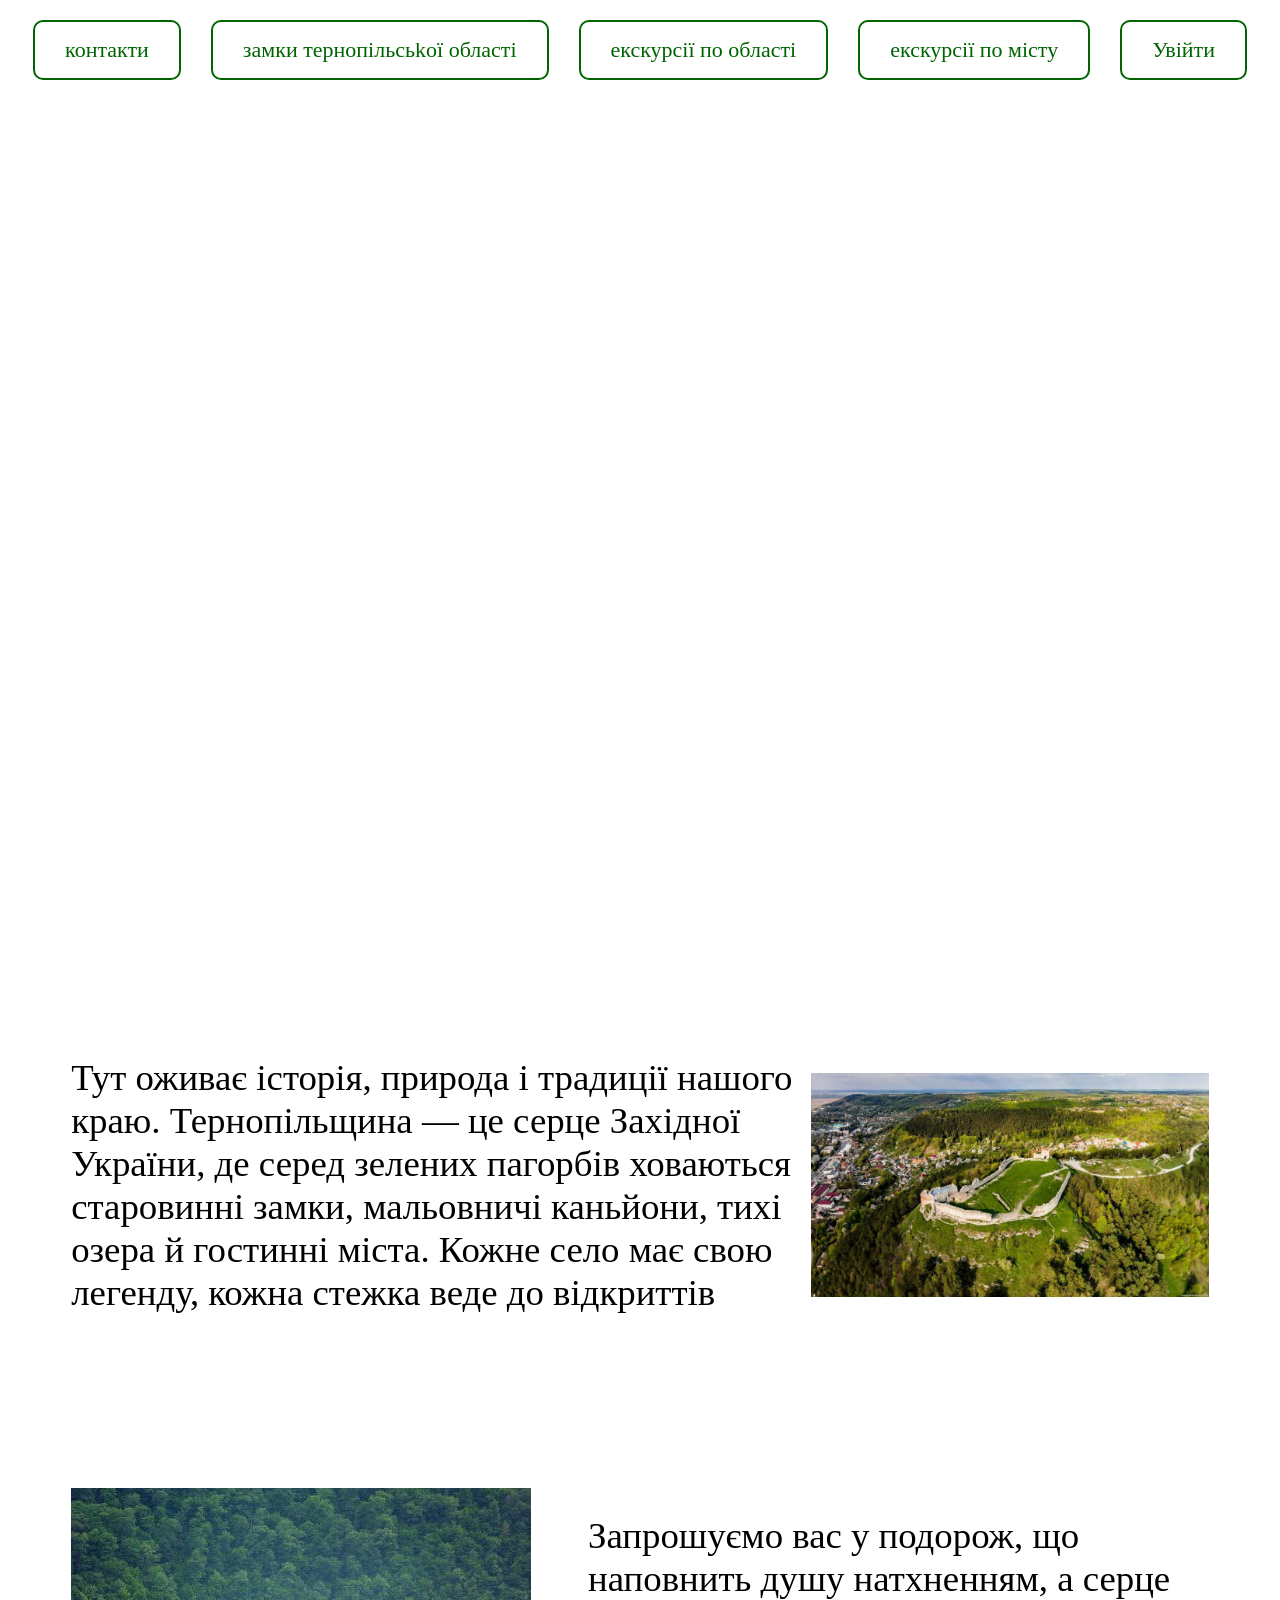
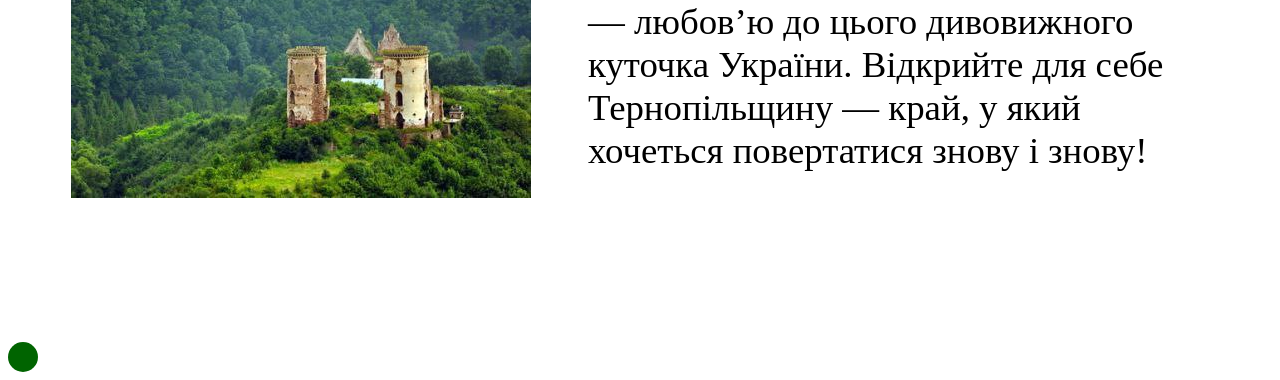
<file: index.html>
<!DOCTYPE html>
<html lang="uk">
<head>
	<meta charset="utf-8">
    <meta name="viewport" content="width=device-width, initial-scale=1.0">
	<title> Екскурсії Тернопільщиною </title>
	<link rel="stylesheet"  type="text/css" href="style.css">
</head>
<body> 
	

  <div class="menu">
     <a class="knop" href="kontaktu.html"> контакти </a>
     <a class="knop" href='zamku.html'> замки тернопільсьkої області </a>
     <a class="knop" href='oblast.html'> екскурсії по області </a>
     <a class="knop" href='misto.html'> екскурсії по місту  </a>
     <a href="login.html" class="knop">Увійти</a>
  </div>

       <div class="slider">
	      <img src="tern.jpg" alt="фото Тернополя" >
	     <img src="terno.jpg" alt="фото Тернополя" > 
	      <img src="ternopil.jpg" alt="фото Тернополя" >
       </div>

	<style>
		.block{ justify-content: space-between;display: flex;align-items: center;padding:5% } 
		</style>

	<div class="block">
    <p   style=" font-size: 230% ;" >Тут оживає історія, природа і традиції нашого краю. Тернопільщина — це серце Західної України, де серед зелених пагорбів ховаються старовинні замки, мальовничі   
           каньйони, тихі  озера й гостинні міста. Кожне село має свою легенду, кожна стежка веде до відкриттів</p>
		<img src="fo.jpg" alt="фото Тернополя" height="35%" width="35%" >
	</div>	

	<div class="block">
	<img src="foto.jpg" alt="фото Тернополя" height="75%" width="75%" >
     <p   class="te" >Запрошуємо вас у подорож, що наповнить душу натхненням, а серце — любов’ю до цього дивовижного куточка України. Відкрийте для себе Тернопільщину — край, у який хочеться повертатися знову і знову! </p>
		
	</div>	
	<div class="circle-container">
    <div class="circle"></div>
</div>


</body>
</html>
</file>
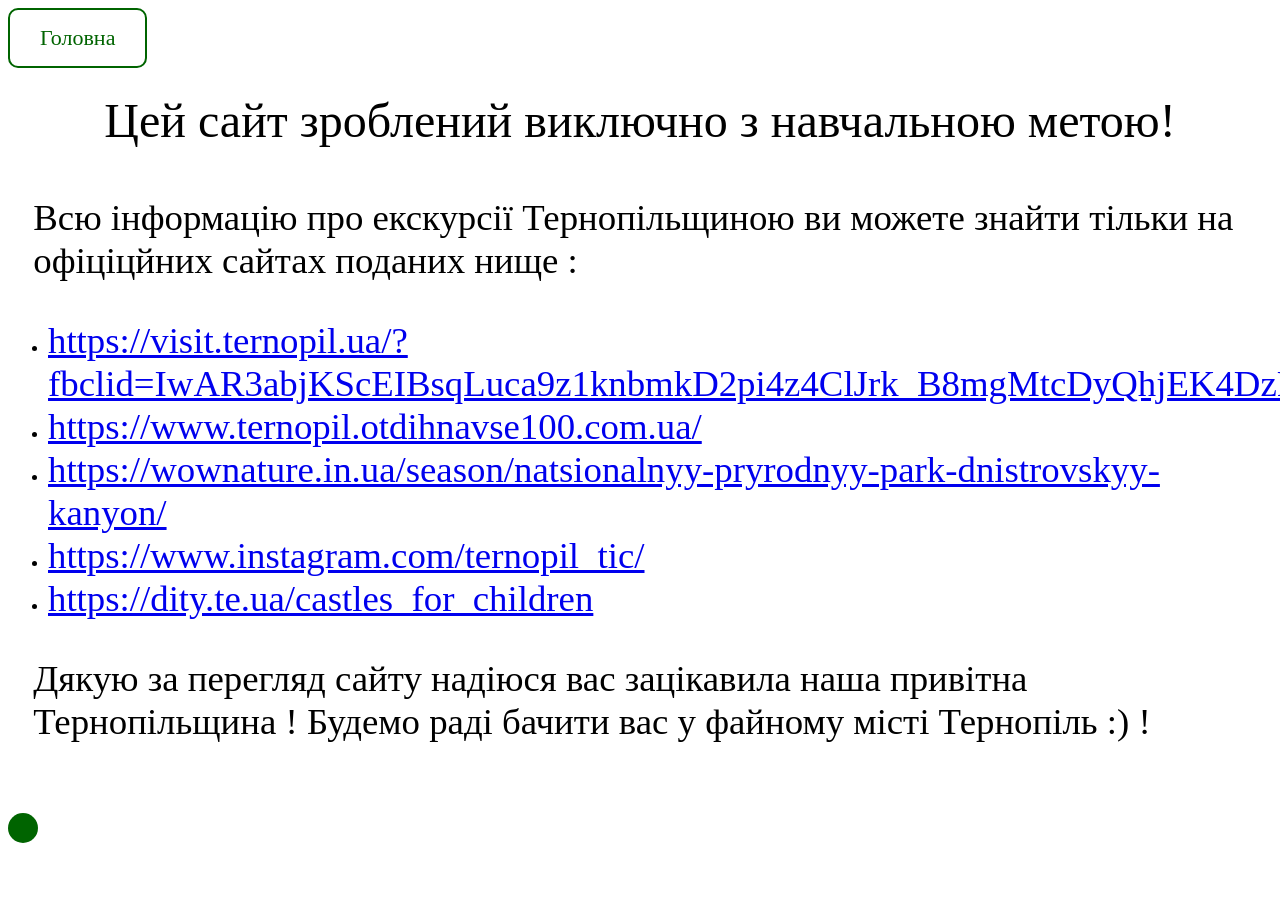
<file: kontaktu.html>
<!DOCTYPE html>
<html>
<head>
	<meta charset="utf-8">
	<meta name="viewport" content="width=device-width, initial-scale=1.0">
	<title>Контакти</title>
    <link rel="stylesheet"  type="text/css" href="style.css">
</head>
<body>
	<a class="knop" href='index.html'> Головна </a>

    <P   style=" font-size: 300% ;margin-top: 2%; text-align: center;" > Цей сайт зроблений виключно з навчальною метою! </p>
    <p   class="tex" > Всю інформацію про екскурсії Тернопільщиною ви можете знайти тільки на офіціцйних сайтах поданих нище : </p>
    <ul>
    <li> <a class="po" href="https://visit.ternopil.ua/?fbclid=IwAR3abjKScEIBsqLuca9z1knbmkD2pi4z4ClJrk_B8mgMtcDyQhjEK4DzFE4" > https://visit.ternopil.ua/?fbclid=IwAR3abjKScEIBsqLuca9z1knbmkD2pi4z4ClJrk_B8mgMtcDyQhjEK4DzFE4 </a></li>
    <li> <a class="po" href="https://www.ternopil.otdihnavse100.com.ua/" > https://www.ternopil.otdihnavse100.com.ua/ </a></li>
    <li> <a class="po" href="https://wownature.in.ua/season/natsionalnyy-pryrodnyy-park-dnistrovskyy-kanyon/" > https://wownature.in.ua/season/natsionalnyy-pryrodnyy-park-dnistrovskyy-kanyon/ </a></li>
    <li> <a class="po" href="https://www.instagram.com/ternopil_tic/" > https://www.instagram.com/ternopil_tic/ </a></li>
    <li> <a class="po" href="https://dity.te.ua/castles_for_children" >https://dity.te.ua/castles_for_children  </a></li>
     
     </ul>


    <p   class="tex" > Дякую за перегляд сайту надіюся вас зацікавила наша привітна Тернопільщина ! Будемо раді бачити вас у файному місті Тернопіль :) ! </p>
    <div class="circle-container">
    <div class="circle"></div>
</div>

</body>
</html>
</file>
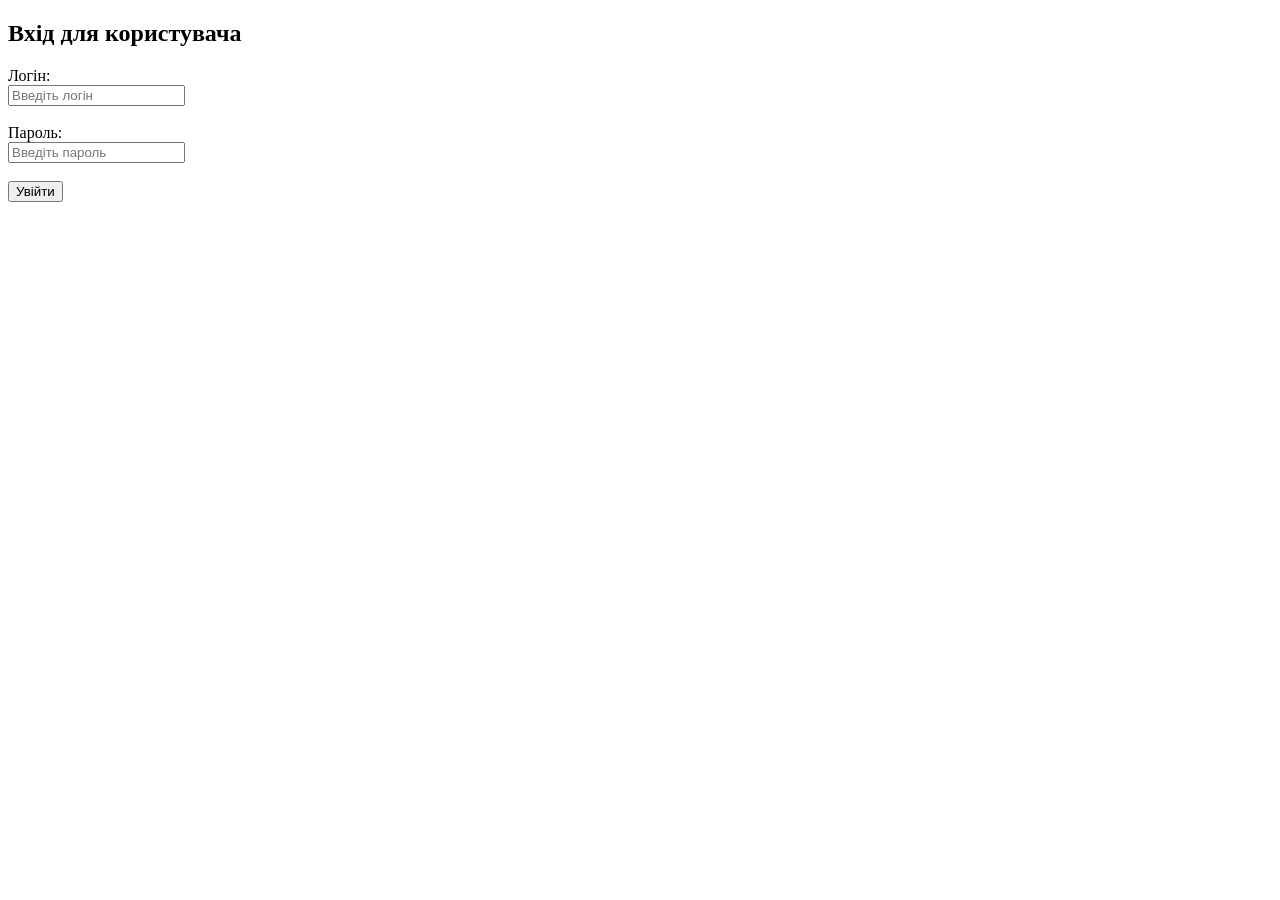
<file: login.html>
<!DOCTYPE html>
<html>
<head>
    <meta charset="UTF-8">
    <title>Вхід</title>
    <link rel="stylesheet" href="style.css">
</head>
<body>

<h2>Вхід для користувача</h2>

<form onsubmit="goHome(); return false;">
    <label>Логін:</label><br>
    <input type="text" placeholder="Введіть логін"><br><br>

    <label>Пароль:</label><br>
    <input type="password" placeholder="Введіть пароль"><br><br>

    <button type="submit">Увійти</button>
</form>
<script>
function goHome() {
    window.location.href = "index.html";  
}
</script>
</body>
</html>
</file>
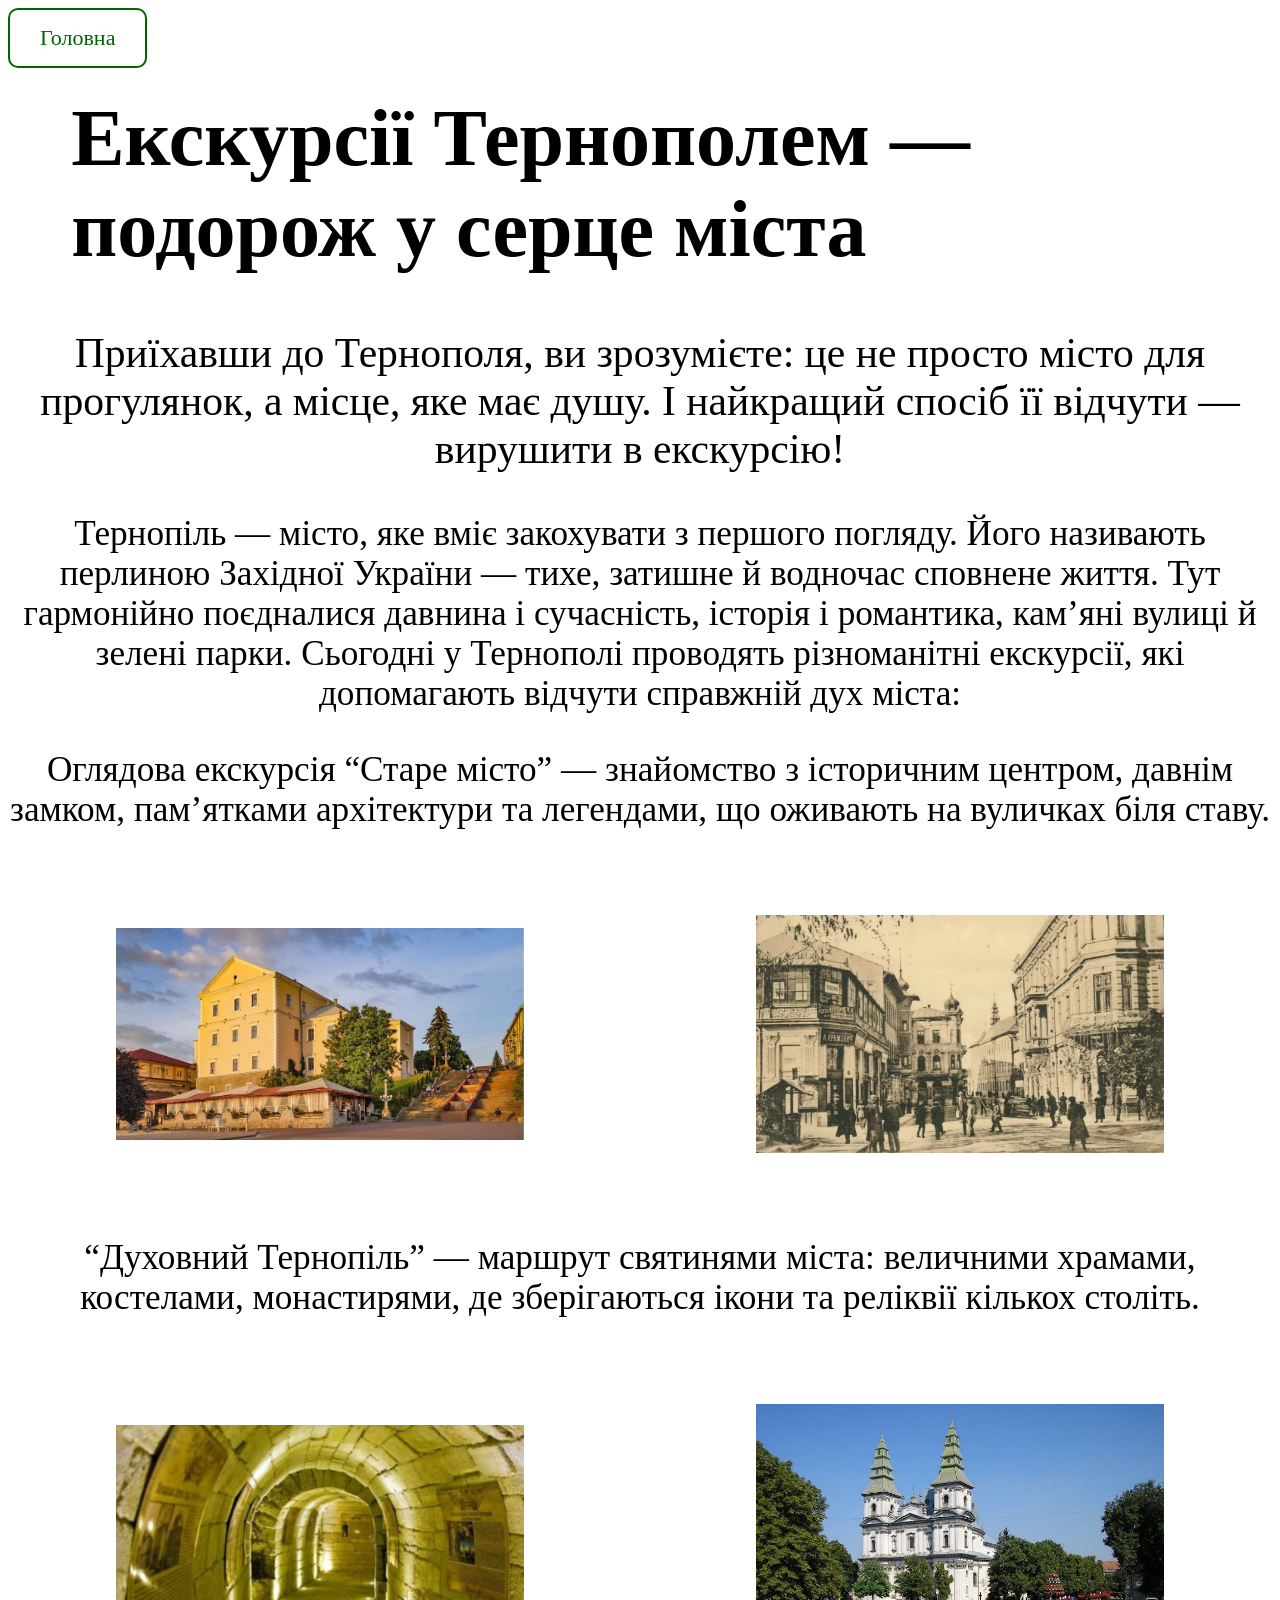
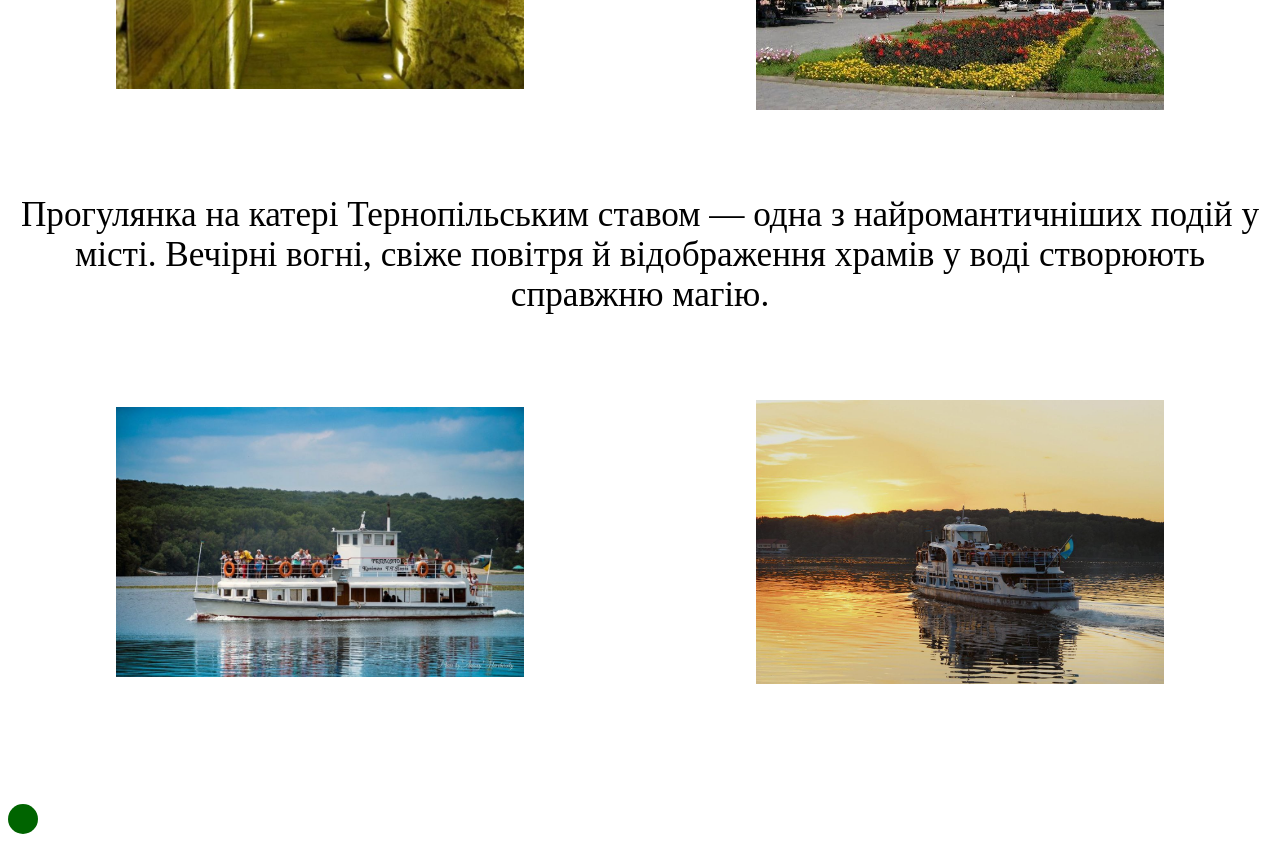
<file: misto.html>
<!DOCTYPE html>
<html> 
<head>
	<meta charset="utf-8">
    <meta name="viewport" content="width=device-width, initial-scale=1.0">
    <title>Екскурсії по місті</title>
    <link rel="stylesheet"  type="text/css" href="style.css">
</head>
<body>
	<a class="knop" href='index.html'> Головна </a>

		<style>
		.block{ justify-content: space-between;display: flex;align-items: center;padding:50px } 
		</style>

	<h1   style=" font-size: 500% ;margin-top: 2%; margin-left : 5%;" > Екскурсії Тернополем — подорож у серце міста</h1>
	<p class="ter" >Приїхавши до Тернополя, ви зрозумієте: це не просто місто для прогулянок, а місце, яке має душу. І найкращий спосіб її відчути — вирушити в екскурсію! </p>
    <p class="text1"> Тернопіль — місто, яке вміє закохувати з першого погляду. Його називають перлиною Західної України — тихе, затишне й водночас сповнене життя. Тут гармонійно поєдналися давнина і сучасність, історія і романтика, кам’яні вулиці й зелені парки. Сьогодні у Тернополі проводять різноманітні екскурсії, які допомагають відчути справжній дух міста:</p>
    <p class="text1" > Оглядова екскурсія “Старе місто” — знайомство з історичним центром, давнім замком, пам’ятками архітектури та легендами, що оживають на вуличках біля ставу. </p>

    <div class="block">
    <img src="terzam.jpg" alt="фото Тернополя" height="35%" width="35%" class="ka1"  >
    <img src="star.jpg" alt="фото Тернополя" height="35%" width="35%" class="ka" >
	</div>

	 <p class="text1" > “Духовний Тернопіль” — маршрут святинями міста: величними храмами, костелами, монастирями, де зберігаються ікони та реліквії кількох століть. </p>
	 <div class="block">
    <img src="pidv.jpg" alt="фото Тернополя" height="35%" width="35%" class="ka1"  >
    <img src="katedr.jpg" alt="фото Тернополя" height="35%" width="35%" class="ka" >
	</div>

	 <p class="text1" > Прогулянка на катері Тернопільським ставом — одна з найромантичніших подій у місті. Вечірні вогні, свіже повітря й відображення храмів у воді створюють справжню магію. </p>
	 <div class="block">
    <img src="kor.jpg" alt="фото Тернополя" height="35%" width="35%" class="ka1" >
    <img src="korab.jpg" alt="фото Тернополя" height="35%" width="35%" class="ka" >
	</div>
    <div class="circle-container">
    <div class="circle"></div>
</div>
	
</body>
</html>
</file>
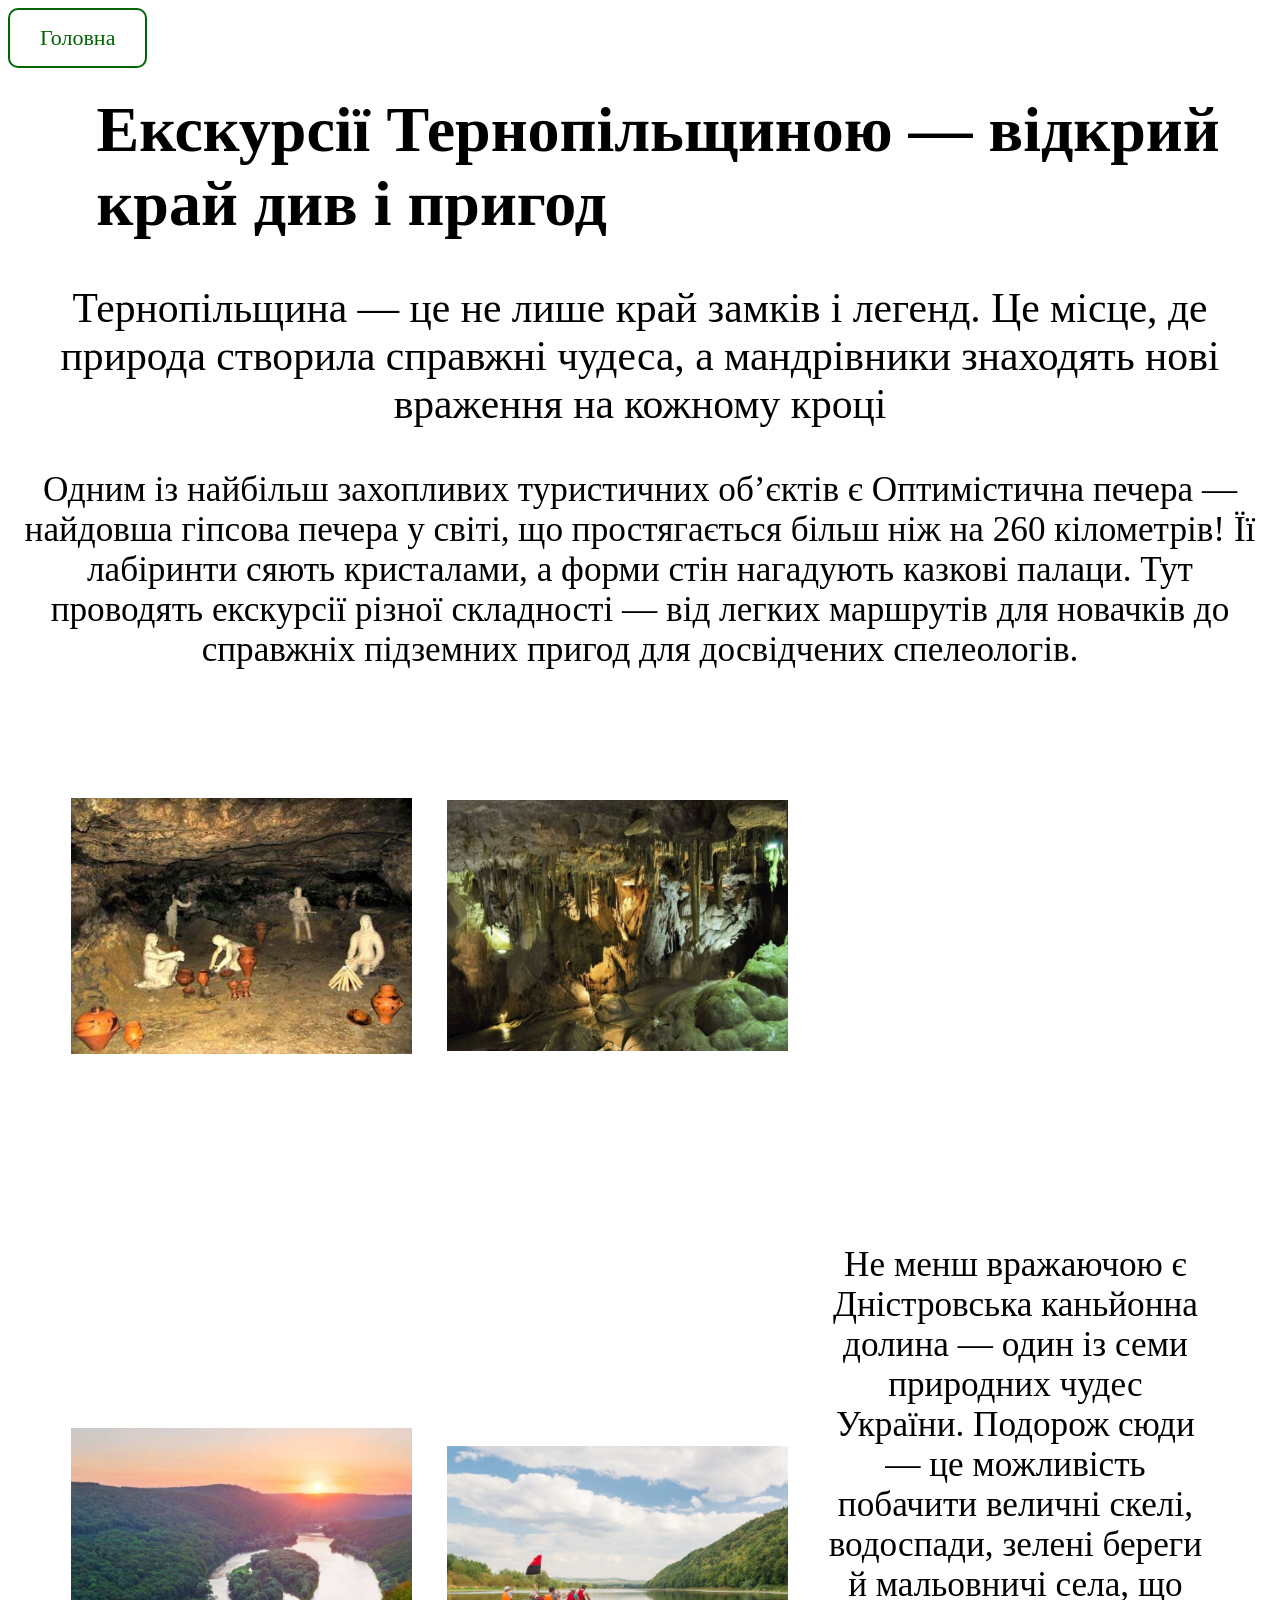
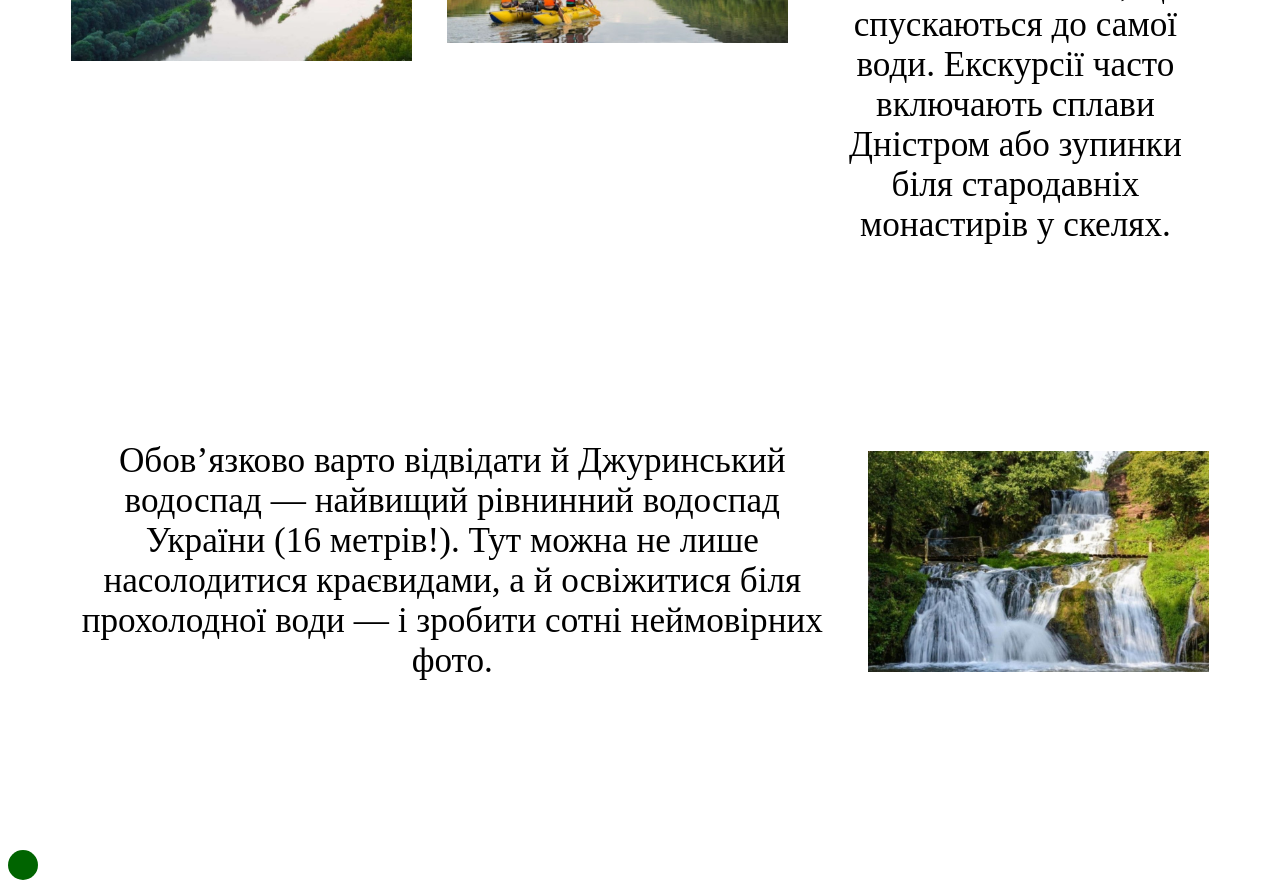
<file: oblast.html>
<!DOCTYPE html>
<html> 
<head>
	<meta charset="utf-8">
    <meta name="viewport" content="width=device-width, initial-scale=1.0">
    <title>Екскурсії  по області </title>
    <link rel="stylesheet"  type="text/css" href="style.css">
</head>
<body>
	<a class="knop" href='index.html'> Головна </a>

	<style>
		.block{ justify-content: space-between;display: flex;align-items: center;padding:5% } 
		</style>

	<h1   style=" font-size: 400% ;margin-top: 2%; margin-left : 7% ;" > Екскурсії Тернопільщиною — відкрий край див і пригод</h1>
	<p class="ter" >Тернопільщина — це не лише край замків і легенд. Це місце, де природа створила справжні чудеса, а мандрівники знаходять нові враження на кожному кроці </p>
    <p class="text1" >Одним із найбільш захопливих туристичних об’єктів є Оптимістична печера — найдовша гіпсова печера у світі, що простягається більш ніж на 260 кілометрів! Її лабіринти сяють кристалами, а форми стін нагадують казкові палаци. Тут проводять екскурсії різної складності — від легких маршрутів для новачків до справжніх підземних пригод для досвідчених спелеологів. </p>
    

    <div class="block">
    <img src="pech.jpg" alt="фото Тернополя" height="35%" width="30%" class="ka2" >
    <img src="pechera.jpg" alt="фото Тернополя" height="35%" width="30%" class="ka2" >
    <iframe width="560" height="315" src="https://www.youtube.com/embed/PQcweKa6X5M?si=zgAObYjcFRO9Z7XH" title="YouTube video player" frameborder="0" allow="accelerometer; autoplay; clipboard-write; encrypted-media; gyroscope; picture-in-picture; web-share" referrerpolicy="strict-origin-when-cross-origin" allowfullscreen></iframe>
	</div>

	 <div class="block">
    <img src="kany.jpg" alt="фото Тернополя" height="35%" width="30%" class="ka2" >
    <img src="kanyon.jpg" alt="фото Тернополя" height="35%" width="30%" class="ka2" >
    <p class="text1" > Не менш вражаючою є Дністровська каньйонна долина — один із семи природних чудес України. Подорож сюди — це можливість побачити величні скелі, водоспади, зелені береги й мальовничі села, що спускаються до самої води. Екскурсії часто включають сплави Дністром або зупинки біля стародавніх монастирів у скелях. </p>
	</div>

	<div class="block">
	<p class="text1" > Обов’язково варто відвідати й Джуринський водоспад — найвищий рівнинний водоспад України (16 метрів!). Тут можна не лише насолодитися краєвидами, а й освіжитися біля прохолодної води — і зробити сотні неймовірних фото. </p>
    <img src="dzyr.jpg" alt="фото Тернополя" height="35%" width="30%" style="margin-left: 3%;" >
	</div>
    <div class="circle-container">
    <div class="circle"></div>
</div>



</body>
</html>
</file>
<file: style.css>
.te {font-size: 230% ;
             margin-left:5% ;}	

			.po { font-size:230% ;}

			.tex { font-size: 230% ; 
				margin-left:2% ;
				margin-right:3% ;}	

			.text { font-size:230% ;
			 margin-left:2% }

			.text1 {font-size: 220% ; 
				text-align: center;}

			.ka{margin-right:5% ;}	

			.ka1{margin-left:5% ;}

			.ter { font-size: 260%;
			 text-align: center;}

		    .ka2{margin-right:3% ;}		
		    
		    .slider{
		    	position: relative;
		    	width: 100%;
		    	height: 800px;
		    	margin:3% auto;
		    	overflow: hidden;
		     }
		    .slider img {
		    	
		    	width: 100%;
		    	height: 100%;
		    	object-fit: cover;
		    	position: absolute ;
		    	opacity: 0;
		    
		      animation: slide 9s infinite;}
		    .slider img:nth-child(1) {
		    	animation-delay:0s ;
		    }
		    .slider img:nth-child(2) {
		    	animation-delay:3s ;
		    }
		    .slider img:nth-child(3) {
		    	animation-delay:6s ;
		    }
		   @keyframes slide {
		   	0% {opacity: 0;}
		   	10% {opacity: 1;}
		   	30% {opacity: 1;}
		   	40% {opacity: 0;}
		   100% {opacity: 0;}

		   } 
		 .circle-container {
    width: 100%;
    height: 50px;
    margin-top: 50px; /* відступ від контенту */
    position: relative;
}

.circle {
    width: 30px;
    height: 30px;
    background-color: darkgreen;
    border-radius: 50%;
    position: absolute;
    bottom: 0;
    left: 0;
    animation: move 10s linear infinite; /* повільніше */
  }  
 @keyframes move {
    0%   { left: 0; }
    50%  { left: calc(100% - 30px); }
    100% { left: 0; }
}

.login-form {
    width: 300px;
    margin: 50px auto;
    text-align: center;
}

.login-form input {
    width: 100%;
    padding: 10px;
    margin-top: 5px;
}

.login-form button {
    padding: 10px 20px;
    background-color: blue;
    color: white;
    border: none;
    cursor: pointer;
    transition: 0.3s;
}

.login-form button:hover {
    background-color: darkblue;
} 

.menu {
    display: flex;
    justify-content: center;   
    gap: 30px;                 
    flex-wrap: wrap; 
    margin-top: 20px;          
   
}
.login {
	margin-left: auto;
}
.knop {
    padding: 15px 30px;
    border: 2px solid darkgreen;
    border-radius: 10px;
    font-size: 22px;
    color: darkgreen;
    text-decoration: none;
    transition: 0.3s;
    display: inline-block;
}

.knop:hover {
    background-color: darkgreen;
    color: white;
}
</file>
